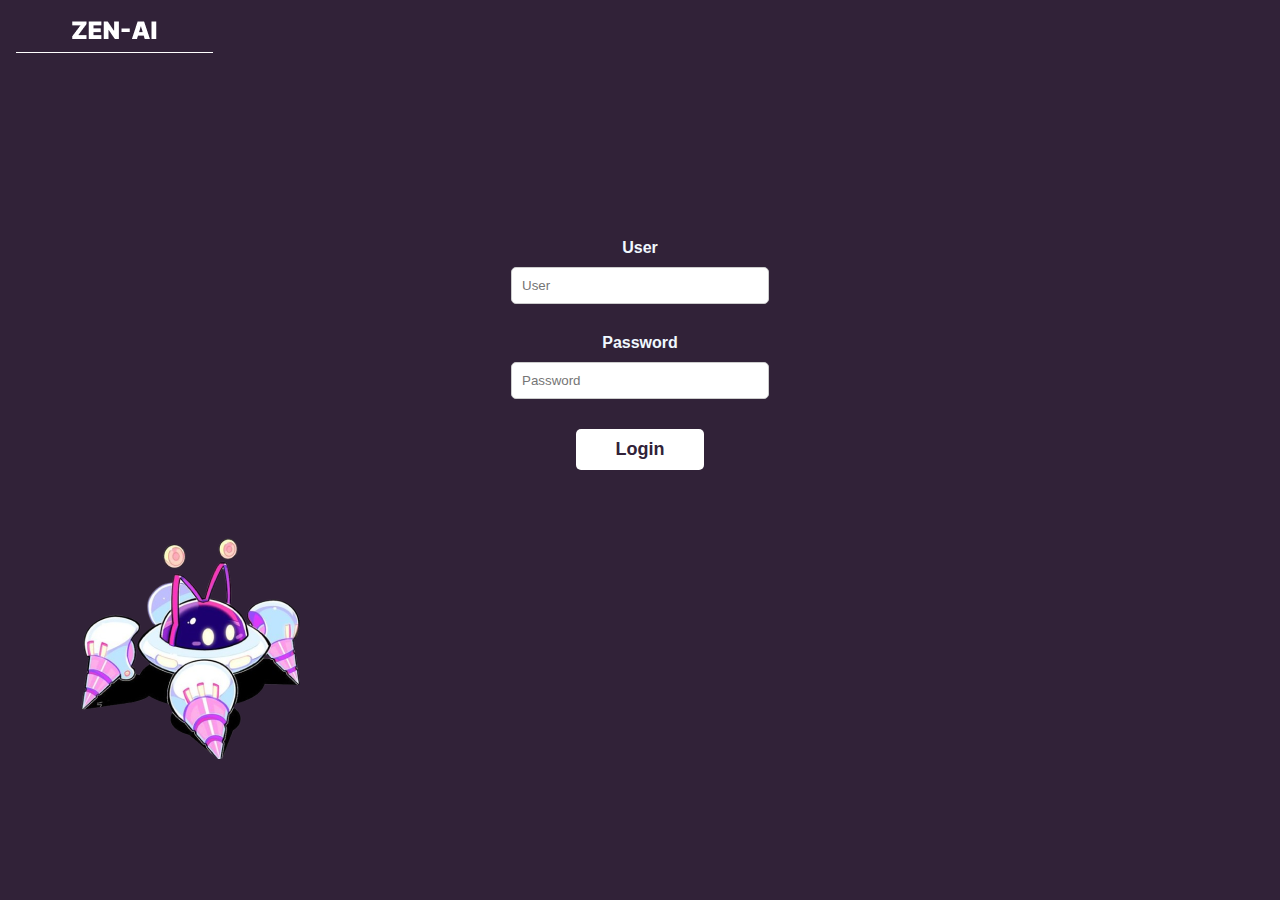
<file: index.html>
<!DOCTYPE html>
<html lang="en">
<head>
  <meta charset="UTF-8">
  <meta name="viewport" content="width=device-width, initial-scale=1.0">
  <title>Login</title>
  <link rel="stylesheet" href="styles.css">
</head>
<body>

    <img id="logo" src="./img/logo.png" alt="Logo">


<div id="login-container" style="margin-top: 13%;">
  

  <form id="login-form" style="display: flex; flex-direction: column; align-items: center; gap: 10px;">

    <label for="username" style=" font-weight: bolder; color: aliceblue;">User</label>
    <input type="text" id="username" name="username" placeholder="User" required>

    <label for="password" style="font-weight: bolder; color: aliceblue;">Password</label>
    <input type="password" id="password" name="password" placeholder="Password" required>

    <input type="submit" value="Login" style="font-size: large; font-weight: bolder; font-family: 'Franklin Gothic Medium', 'Arial Narrow', Arial, sans-serif;">
  </form>
</div>

<img src="./img/bichinho.png" alt="" style="padding: 5%;">

<script src="script.js" defer></script>
</body>
</html>
</file>
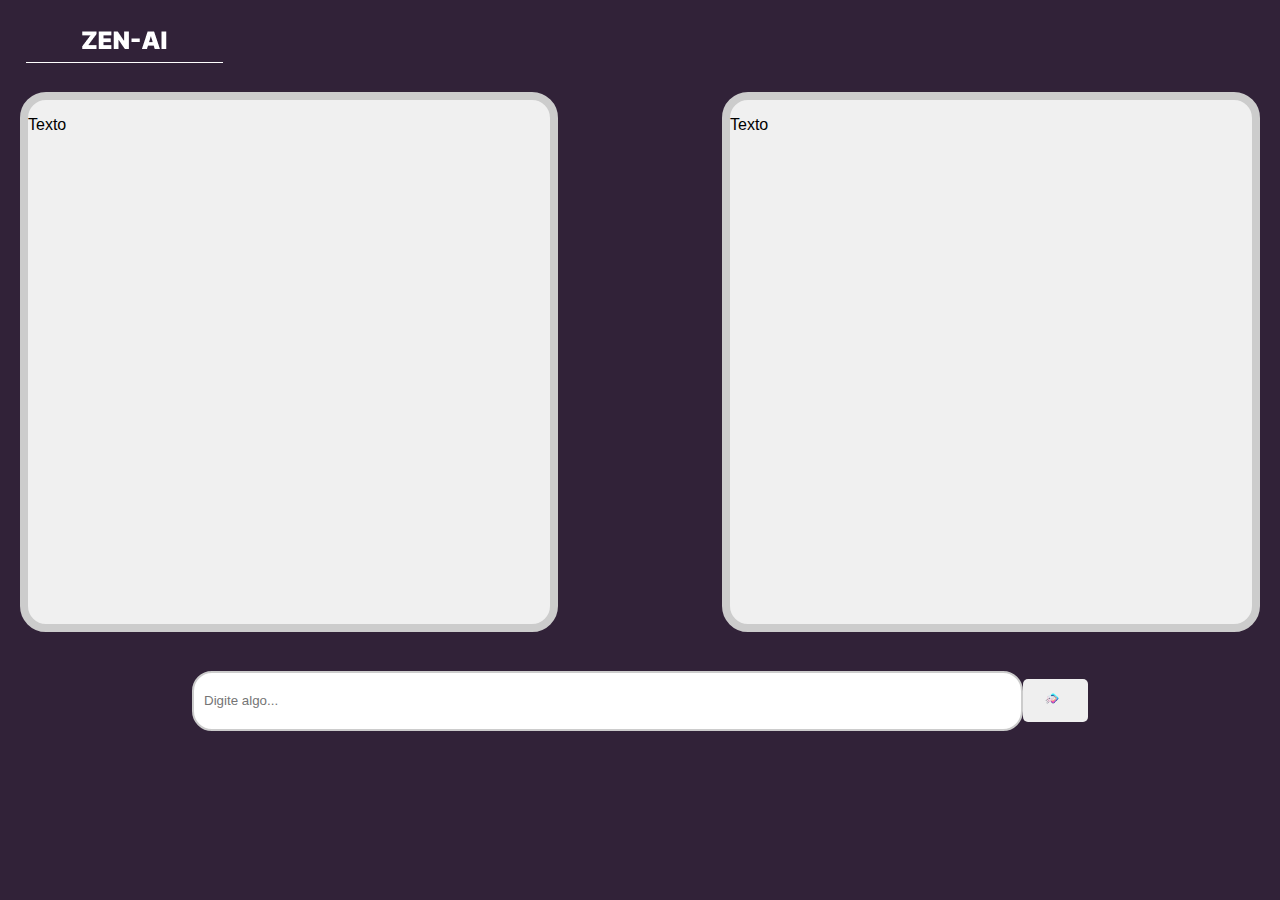
<file: home/home.html>
<!DOCTYPE html>
<html lang="en">
<head>
    <meta charset="UTF-8">
    <meta name="viewport" content="width=device-width, initial-scale=1.0">
    <link rel="stylesheet" href="./home.css">
    <title>Document</title>
</head>
<body>

    <img src="../img/logo.png" alt="" 
    style="padding: 2%;">

    <div class="caixas">
        <div class="caixa">
            <!-- Conteúdo da primeira caixa -->
            <p>Texto</p>
        </div>
        <div class="caixa">
            <!-- Conteúdo da segunda caixa -->
            <p>Texto</p>
        </div>
    </div>

    <div class="input-container">
        <input type="text" placeholder="Digite algo...">
        <button class="custom-button">
            <img src="../img/seta.png" alt="Ícone"> <!-- Substitua "caminho/para/sua/imagem.png" pelo caminho da sua imagem -->
          </button>
    </div>
    
</body>
</html>
</file>
<file: styles.css>
body {
    margin: 0;
    padding: 0;
    font-family: Arial, sans-serif;
    background-color: #312238;
    overflow: hidden;
  }


  

  
  input[type="text"],
  input[type="password"] {
    width: calc(20% - 20px);
    padding: 10px;
    margin-bottom: 20px;
    border: 1px solid #ccc;
    border-radius: 5px;
  }
  
  input[type="submit"] {
    width: 10%;
    padding: 10px;
    border: none;
    border-radius: 5px;
    background-color: rgb(255, 255, 255);
    color: #312238;
    cursor: pointer;
  }
  
  #logo{
      padding: 16px;
  }
</file>
<file: home/home.css>
body {
    margin: 0;
    height: 100vh;
    width: 100vw;
    padding: 0;
    font-family: Arial, sans-serif;
    background-color: #312238;
    overflow: hidden;
  }

  .caixas {
        display: flex; /* Isso permite que os elementos dentro da div sejam organizados em linha */
        justify-content: space-between; /* Isso distribui os elementos horizontalmente com espaço entre eles */
        height: 60vh;
        padding: 0 20px; /* Adicionando espaço entre as caixas */
        
  }

  .caixa {
    flex-basis: calc(45% - 20px); /* Isso faz com que cada caixa ocupe metade da largura da div caixas, menos o espaço entre elas */
    background-color: #f0f0f0; /* Cor de fundo das caixas */
    border: 8px solid #ccc; /* Adicionando uma borda às caixas para separá-las visualmente */
    box-sizing: border-box; /* Isso garante que a largura da caixa inclua a espessura da borda */
    border-radius: 26px;
}

.input-container {
    display: flex;
    align-items: center;
    max-width: 70vw;
    max-height: 100vh;
    margin: 0 auto;
    padding: 3%;
}

input[type="text"] {
    width: 100%;
    padding: 10px;
    height: 4vh;
    border-radius: 20px;
    border: 2px solid #ccc;
    outline: none;
}


.custom-button {
    display: inline-block;
    padding: 10px 20px;
    border: none;
    border-radius: 5px;
    cursor: pointer;
  }
  
  /* Estilo para a imagem dentro do botão */
  .custom-button img {
    width: 20px; /* Largura da imagem */
    height: 20px; /* Altura da imagem */
    margin-right: 5px; /* Espaçamento à direita da imagem */
  }
</file>
